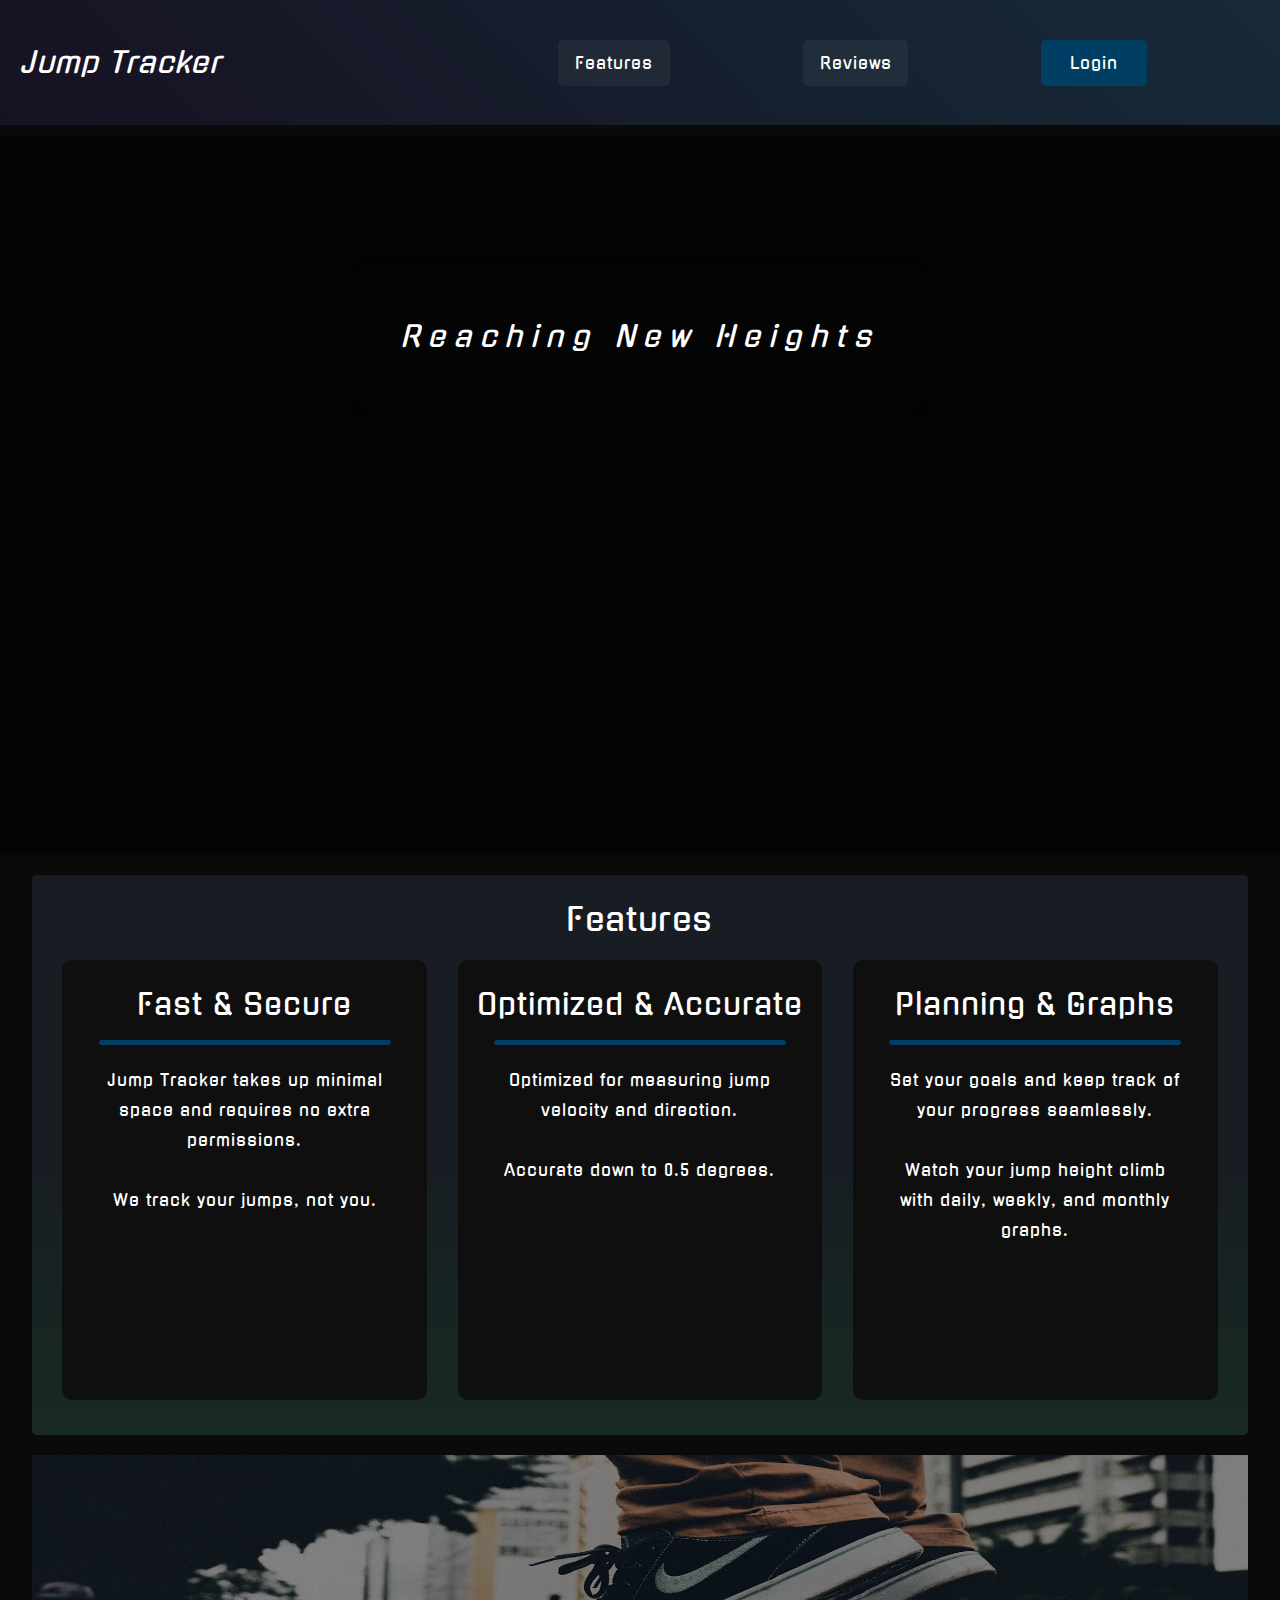
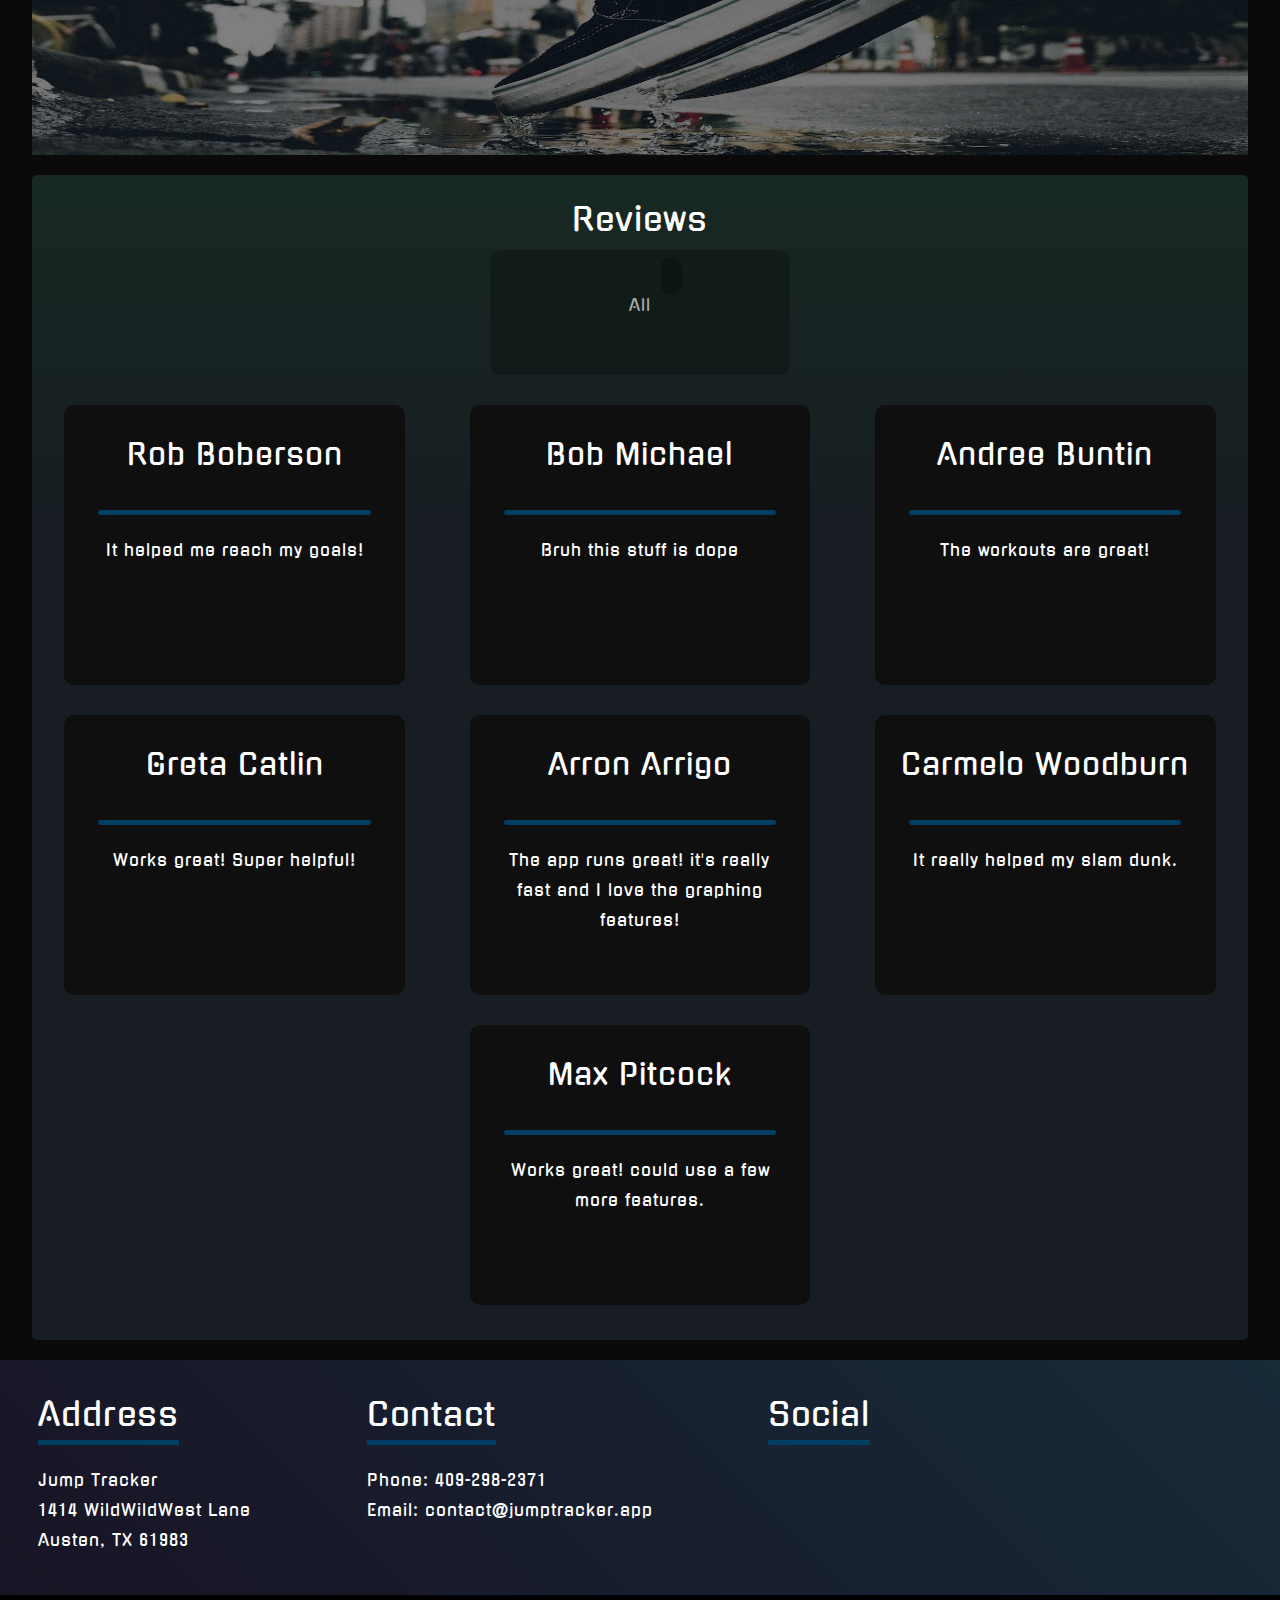
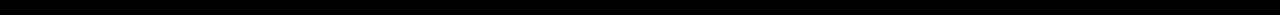
<file: index.html>
<!doctype html>

<html lang="en">
<head>
  <meta charset="utf-8">

  <title>Jump Tracker</title>

  <link href="css/index.css" rel="stylesheet">
  <link href="https://fonts.googleapis.com/css?family=Gugi" rel="stylesheet">
  <link rel="stylesheet" href="https://use.fontawesome.com/releases/v5.8.1/css/all.css" integrity="sha384-50oBUHEmvpQ+1lW4y57PTFmhCaXp0ML5d60M1M7uH2+nqUivzIebhndOJK28anvf" crossorigin="anonymous">

  <!--[if lt IE 9]>
    <script src="https://cdnjs.cloudflare.com/ajax/libs/html5shiv/3.7.3/html5shiv.js"></script>
  <![endif]-->
  <meta name="viewport" content="width=device-width, initial-scale=1">
  <script src="js/header.js" async></script>
  <script src="js/index.js" async></script>
</head>

<body>
    <div class="mainContainer">
        <!-- Header -->
        <header>
            <section class="navHeader">
                <a href="index.html"><h1>Jump Tracker</h1></a>
                <i id="mobileMenu" class="fas fa-bars fa-2x"></i>
            </section>
            <section class="navLinks">
                <a href="#features">Features</a>
                <a href="#reviews">Reviews</a>
                <a class="getStarted" href="#">&nbsp;<span class="fas fa-angle-double-up"></span> Login <span class="fas fa-angle-double-up"></span>&nbsp;</a> 
            </section>
        </header>

        <!-- Main banner -->
        <div class="banner">
            <div class="bannerText">
                <h1>Reaching New Heights</h1>
            </div>
        </div> 

        <!-- Features panels -->
        <div class="featureContainer" id="features">

            <section class="featureHeading">
                <h1>Features</h1>
            </section>

            <section class="featurePanel">
                <i class="fas fa-bolt fa-4x"></i>
                <h1>Fast & Secure</h1>
                <hr>
                <p>Jump Tracker takes up minimal space and requires no extra permissions.
                <br><br>
                We track your jumps, not you.</p>
            </section>

            <section class="featurePanel">
                <i class="fas fa-angle-double-up fa-4x"></i>
                <h1>Optimized & Accurate</h1>
                <hr>
                <p>Optimized for measuring jump velocity and direction. 
                <br><br>
                Accurate down to 0.5 degrees.</p>
            </section>

            <section class="featurePanel">
                <i class="far fa-chart-bar fa-4x"></i>
                <h1>Planning & Graphs</h1>
                <hr>
                <p>Set your goals and keep track of your progress seamlessly.
                <br><br>
                Watch your jump height climb with daily, weekly, and monthly graphs.
                </p>
            </section>
        </div>

        <!-- Jump image -->
        <img id="jump" src="img/jump.jpg">

        <!-- Reviews -->
        <div class="reviewContainer" id="reviews">
            
            <section class="reviewHeading">
                <h1>Reviews</h1>
                <div class="starsSelector">
                    <i class="stars fas fa-star fa-2x" data-stars="1"></i>
                    <i class="stars fas fa-star fa-2x" data-stars="2"></i>
                    <i class="stars fas fa-star fa-2x" data-stars="3"></i>
                    <i class="stars fas fa-star fa-2x" data-stars="4"></i>
                    <br>
                    <span class="stars" data-stars="all">All</span>
                </div>
            </section>
    
            <section class="reviewPanel" data-stars="1">
                <h1>Shaun Bedard</h1>
                <span class="starContainer"></span>
                <hr>
                <p>Didn't work for me</p>
            </section>
    
            <section class="reviewPanel" data-stars="4">
                <h1>Rob Boberson</h1>
                <span class="starContainer"></span>
                <hr>
                <p>It helped me reach my goals!</p>
            </section>
    
            <section class="reviewPanel" data-stars="4">
                <h1>Bob Michael</h1>
                <span class="starContainer"></span>
                <hr>
                <p>Bruh this stuff is dope</p>
            </section>

            <section class="reviewPanel" data-stars="3">
                <h1>Nicolle Hammitt</h1>
                <span class="starContainer"></span>
                <hr>
                <p>I increased my over jump height, but I wish there was a pro version</p>
            </section>

            <section class="reviewPanel" data-stars="4">
                <h1>Andree Buntin</h1>
                <span class="starContainer"></span>
                <hr>
                <p>The workouts are great!</p>
            </section>

            <section class="reviewPanel" data-stars="3">
                <h1>Archie Payson</h1>
                <span class="starContainer"></span>
                <hr>
                <p>It was fun but crashed sometimes</p>
            </section>

            <section class="reviewPanel" data-stars="4">
                <h1>Greta Catlin</h1>
                <span class="starContainer"></span>
                <hr>
                <p>Works great! Super helpful!</p>
            </section>
            
            <section class="reviewPanel" data-stars="4">
                <h1>Arron Arrigo</h1>
                <span class="starContainer"></span>
                <hr>
                <p>The app runs great! it's really fast and I love the graphing features!</p>
            </section>
            
            <section class="reviewPanel" data-stars="3">
                <h1>Ramiro Gremillion</h1>
                <span class="starContainer"></span>
                <hr>
                <p>It did work but I don't like jumping.</p>
            </section>
            
            <section class="reviewPanel" data-stars="1">
                <h1> Benedict Monks </h1>
                <span class="starContainer"></span>
                <hr>
                <p>I make a similar app and i'm jealous of your awesome app, it's the best thing on the market.</p>
            </section>

            <section class="reviewPanel" data-stars="4">
                <h1>Carmelo Woodburn</h1>
                <span class="starContainer"></span>
                <hr>
                <p>It really helped my slam dunk.</p>
            </section>

            <section class="reviewPanel" data-stars="2">
                <h1>Tonita Murrin</h1>
                <span class="starContainer"></span>
                <hr>
                <p>Didn't work on my phone</p>
            </section>

            <section class="reviewPanel" data-stars="4">
                <h1>Max Pitcock</h1>
                <span class="starContainer"></span>
                <hr>
                <p>Works great! could use a few more features.</p>
            </section>
            <section class="reviewPanel" data-stars="3">
                <h1>Robyn Wilding</h1>
                <span class="starContainer"></span>
                <hr>
                <p>I've been training for 2 years and this has helped jump height, I do wish it had more features though.</p>
            </section>
        </div>

        <!-- Footer -->
        <footer>
            <section class="footerBox">
                <span>Address</span>
                <address>
                    Jump Tracker
                    </br>
                    1414 WildWildWest Lane
                    </br>
                    Austen, TX 61983
                </address>
            </section>

            <section class="footerBox">
                <span>Contact</span>
                </br>
                Phone: 409-298-2371
                </br>
                Email: contact@jumptracker.app
            </section>

            <section class="footerBox">
                <span>Social</span>
                </br>
                <a href=""><i class="fab fa-twitter fa-2x"></i></a>
                <a href=""><i class="fab fa-facebook-f fa-2x"></i></a>
                <a href=""><i class="fab fa-instagram fa-2x"></i></a>
                <a href=""><i class="fab fa-github fa-2x"></i></a>
            </section>
        </footer>
    </div>
</body>
</html>
</file>
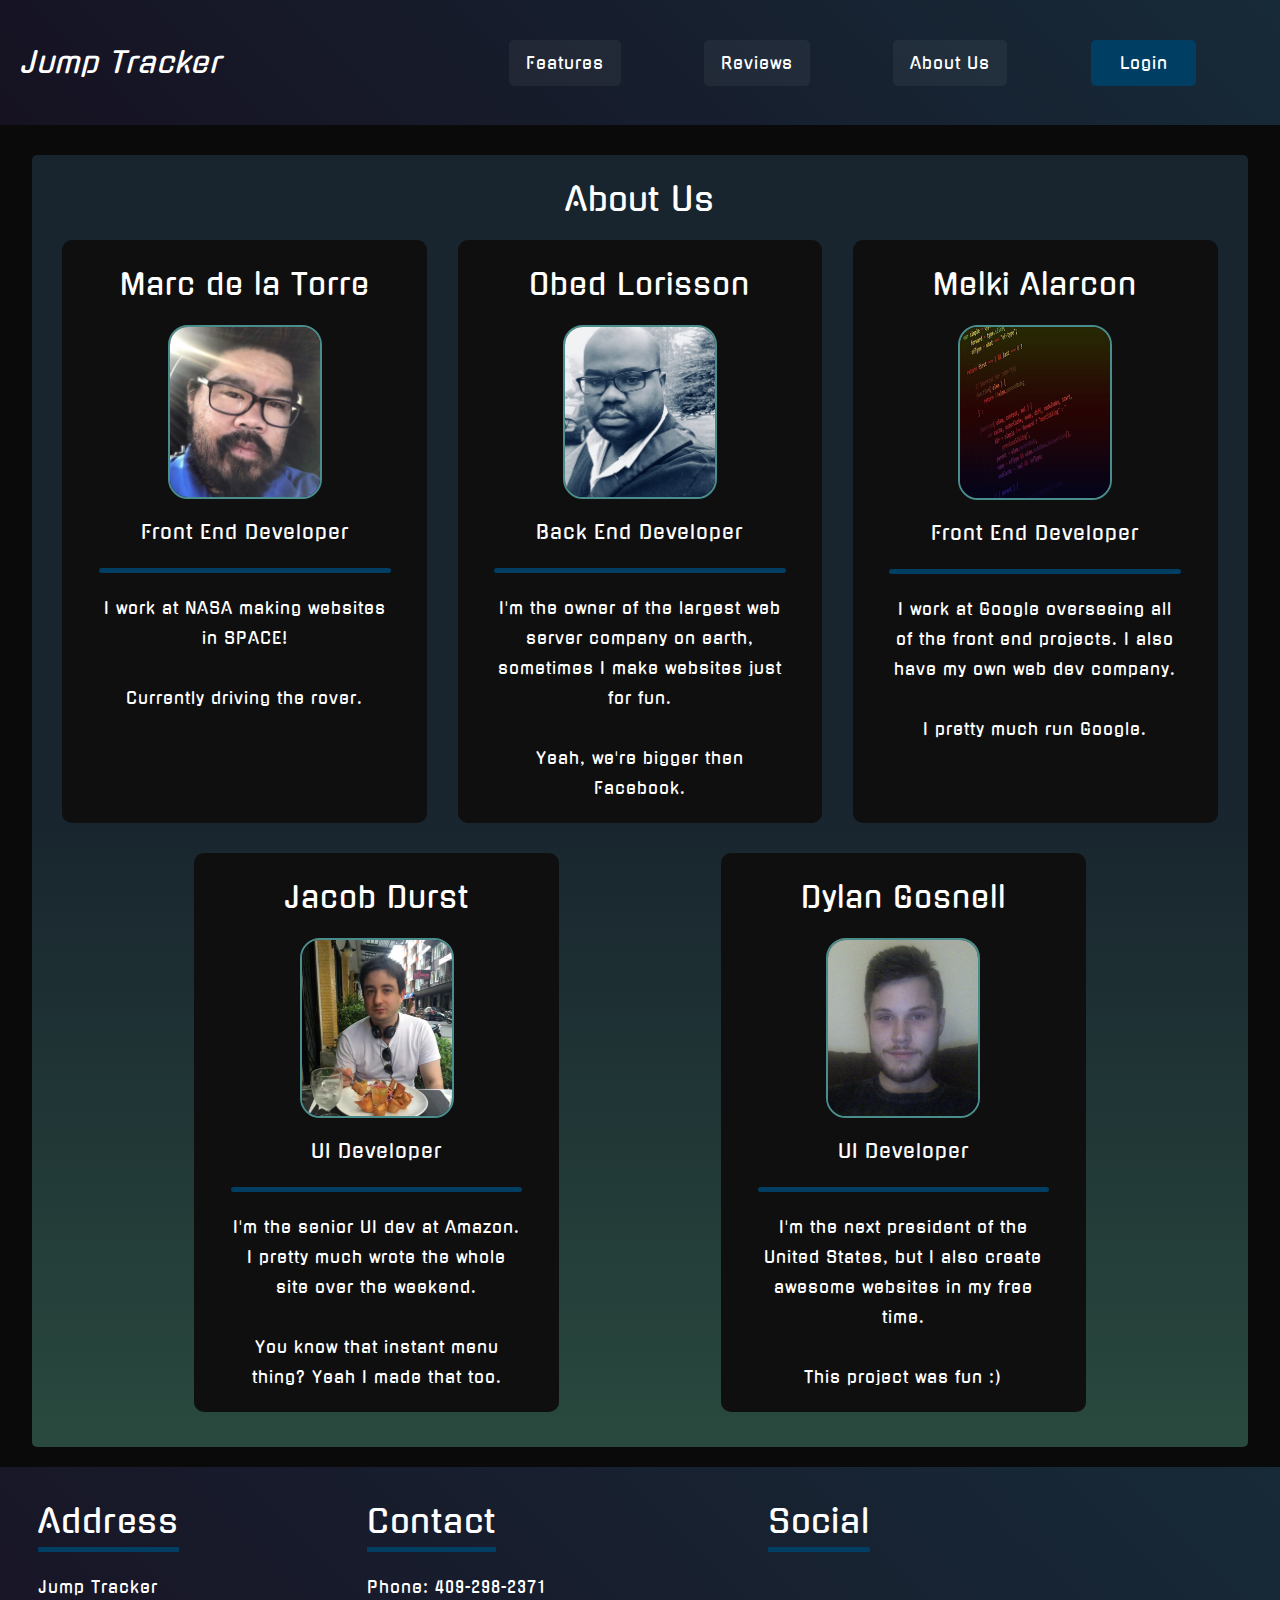
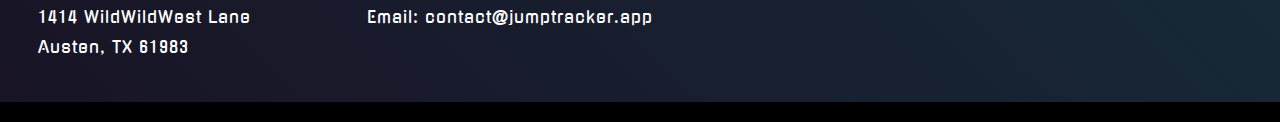
<file: about.html>
<!doctype html>

<html lang="en">
<head>
  <meta charset="utf-8">

  <title>Jump Tracker</title>

  <link href="css/about.css" rel="stylesheet">
  <link href="https://fonts.googleapis.com/css?family=Gugi" rel="stylesheet">
  <link rel="stylesheet" href="https://use.fontawesome.com/releases/v5.8.1/css/all.css" integrity="sha384-50oBUHEmvpQ+1lW4y57PTFmhCaXp0ML5d60M1M7uH2+nqUivzIebhndOJK28anvf" crossorigin="anonymous">

  <!--[if lt IE 9]>
    <script src="https://cdnjs.cloudflare.com/ajax/libs/html5shiv/3.7.3/html5shiv.js"></script>
  <![endif]-->
  <meta name="viewport" content="width=device-width, initial-scale=1">
  <script src="js/header.js" async></script>
  
</head>

<body>
    <div class="mainContainer">
        <!-- Header -->
        <header>
            <section class="navHeader">
                <a href="index.html"><h1>Jump Tracker</h1></a>
                <i id="mobileMenu" class="fas fa-bars fa-2x"></i>
            </section>
            <section class="navLinks">
                <a href="index.html#features">Features</a>
                <a href="index.html#reviews">Reviews</a>
                <a href="about.html">About Us</a>
                <a class="getStarted" href="#">&nbsp;<span class="fas fa-angle-double-up"></span> Login <span class="fas fa-angle-double-up"></span>&nbsp;</a> 
            </section>
        </header>

        <!-- About Us -->
        <section class="aboutContainer">

                <section class="aboutHeading">
                    <h1>About Us</h1>
                </section>
    
                <section class="aboutPanel">
                    <h1>Marc de la Torre</h1>
                    <img src="img/marc.png">
                    <h2>Front End Developer</h2>
                    <hr>
                    <p>I work at NASA making websites in SPACE!
                    <br><br>
                    Currently driving the rover.</p>
                </section>

                <section class="aboutPanel">
                    <h1>Obed Lorisson</h1>
                    <img src="img/obed.png">
                    <h2>Back End Developer</h2>
                    <hr>
                    <p>I'm the owner of the largest web server company on earth, sometimes I make websites just for fun.
                    <br><br>
                    Yeah, we're bigger then Facebook.</p>
                </section>

                <section class="aboutPanel">
                    <h1>Melki Alarcon</h1>
                    <img src="img/melki.jpg">
                    <h2>Front End Developer</h2>
                    <hr>
                    <p>I work at Google overseeing all of the front end projects. I also have my own web dev company.
                    <br><br>
                    I pretty much run Google.</p>
                </section>

                <section class="aboutPanel">
                    <h1>Jacob Durst</h1>
                    <img src="img/jacob.png">
                    <h2>UI Developer</h2>
                    <hr>
                    <p>I'm the senior UI dev at Amazon. I pretty much wrote the whole site over the weekend.
                    <br><br>
                    You know that instant menu thing? Yeah I made that too.</p>
                </section>
                
                <section class="aboutPanel">
                    <h1>Dylan Gosnell</h1>
                    <img src="img/dylan.png">
                    <h2>UI Developer</h2>
                    <hr>
                    <p>I'm the next president of the United States, but I also create awesome websites in my free time.
                    <br><br>
                    This project was fun :)</p>
                </section>
        </section>

        <!-- Footer -->
        <footer>
                <section class="footerBox">
                    <span>Address</span>
                    <address>
                        Jump Tracker
                        </br>
                        1414 WildWildWest Lane
                        </br>
                        Austen, TX 61983
                    </address>
                </section>
    
                <section class="footerBox">
                    <span>Contact</span>
                    </br>
                    Phone: 409-298-2371
                    </br>
                    Email: contact@jumptracker.app
                </section>
    
                <section class="footerBox">
                    <span>Social</span>
                    </br>
                    <a href=""><i class="fab fa-twitter fa-2x"></i></a>
                    <a href=""><i class="fab fa-facebook-f fa-2x"></i></a>
                    <a href=""><i class="fab fa-instagram fa-2x"></i></a>
                    <a href=""><i class="fab fa-github fa-2x"></i></a>
                </section>
            </footer>

    </div>
</body>
</html>
</file>
<file: css/index.css>
/* http://meyerweb.com/eric/tools/css/reset/ 
   v2.0 | 20110126
   License: none (public domain)
*/
html,
body,
div,
span,
applet,
object,
iframe,
h1,
h2,
h3,
h4,
h5,
h6,
p,
blockquote,
pre,
a,
abbr,
acronym,
address,
big,
cite,
code,
del,
dfn,
em,
img,
ins,
kbd,
q,
s,
samp,
small,
strike,
strong,
sub,
sup,
tt,
var,
b,
u,
i,
center,
dl,
dt,
dd,
ol,
ul,
li,
fieldset,
form,
label,
legend,
table,
caption,
tbody,
tfoot,
thead,
tr,
th,
td,
article,
aside,
canvas,
details,
embed,
figure,
figcaption,
footer,
header,
hgroup,
menu,
nav,
output,
ruby,
section,
summary,
time,
mark,
audio,
video {
  margin: 0;
  padding: 0;
  border: 0;
  font-size: 100%;
  font: inherit;
  vertical-align: baseline;
}
/* HTML5 display-role reset for older browsers */
article,
aside,
details,
figcaption,
figure,
footer,
header,
hgroup,
menu,
nav,
section {
  display: block;
}
body {
  line-height: 1;
}
ol,
ul {
  list-style: none;
}
blockquote,
q {
  quotes: none;
}
blockquote:before,
blockquote:after,
q:before,
q:after {
  content: '';
  content: none;
}
table {
  border-collapse: collapse;
  border-spacing: 0;
}
body {
  background-color: #0a0a0a;
  color: white;
  font-family: 'Gugi', cursive;
  letter-spacing: 1px;
  line-height: 30px;
}
h1 {
  font-size: 1.8rem;
  margin: 10px auto;
  width: 98%;
  text-align: center;
}
@media (max-width: 700px) {
  h1 {
    font-size: 1.6rem;
  }
}
h2 {
  font-size: 1.2rem;
  margin: 10px auto;
  width: 90%;
}
hr {
  width: 80%;
  margin: 20px auto;
  height: 5px;
  background-color: #003e64;
  border: none;
  border-radius: 10px;
}
p {
  width: 80%;
  margin: 0 auto;
}
@media (min-width: 700px) {
  p {
    font-size: 14px;
  }
}
@media (min-width: 700px) {
  p {
    font-size: 16px;
  }
}
/* Header */
header {
  width: 100%;
  background-image: linear-gradient(45deg, #161222, #172a38);
  margin-bottom: 10px;
  display: flex;
  flex-direction: row;
  height: 125px;
  /* Navigation bar */
}
@media (max-width: 700px) {
  header {
    flex-direction: column;
  }
}
header .navHeader {
  display: flex;
  align-items: center;
  height: 125px;
  margin: auto 0;
  min-height: 125px;
}
header .navHeader a {
  text-decoration: none;
  color: white;
  margin-left: 10px;
  min-width: 220px;
}
header .navHeader h1 {
  font-size: 1.8rem;
  font-weight: 200;
  font-style: italic;
}
header .navHeader #mobileMenu {
  margin: auto 20px auto auto;
  display: none;
}
@media (max-width: 700px) {
  header .navHeader #mobileMenu {
    display: block;
  }
}
header .navLinks {
  display: flex;
  width: 66%;
  justify-content: space-evenly;
  align-items: center;
  margin-left: auto;
  overflow: hidden;
  /* Navigation links */
  /* Start Here button with arrow animation */
}
@media (max-width: 700px) {
  header .navLinks {
    display: flex;
    flex-direction: column;
    width: 100%;
  }
}
header .navLinks a {
  height: 30px;
  color: white;
  text-decoration: none;
  background-color: rgba(255, 255, 255, 0.05);
  padding: 8px 2%;
  border-radius: 5px;
  margin-right: 10px;
  -webkit-transition: background-color 0.25s ease-in-out;
  -moz-transition: background-color 0.25s ease-in-out;
  -o-transition: background-color 0.25s ease-in-out;
  transition: background-color 0.25s ease-in-out;
}
@media (max-width: 700px) {
  header .navLinks a {
    color: white;
    text-decoration: none;
    border-bottom: 2px solid white;
    justify-content: space-evenly;
    text-align: center;
    width: 100%;
    padding: 12px 0px;
    border-radius: 0px;
    margin-right: 0;
    background-color: rgba(255, 255, 255, 0);
  }
  header .navLinks a:nth-child(1) {
    border-top: 2px solid white;
  }
}
header .navLinks a:hover {
  background-color: rgba(255, 255, 255, 0.25);
}
header .navLinks .getStarted {
  background-color: #003e64;
  -webkit-transition: background-color 0.25s ease-in-out;
  -moz-transition: background-color 0.25s ease-in-out;
  -o-transition: background-color 0.25s ease-in-out;
  transition: background-color 0.25s ease-in-out;
}
header .navLinks .getStarted:hover {
  background-color: #4a8d8d;
}
header .navLinks .getStarted .fa-angle-double-up {
  -webkit-animation: arrowPulse 3s infinite;
  animation: arrowPulse 3s infinite;
}
@keyframes arrowPulse {
  0% {
    opacity: 0.1;
  }
  50% {
    opacity: 1;
  }
  100% {
    opacity: 0.1;
  }
}
.adjustHeight {
  height: 350px;
}
/* Footer */
footer {
  width: 100%;
  background-color: black;
  display: flex;
  background-image: linear-gradient(45deg, #181425, #172a38);
  border-bottom: 20px solid black;
  padding: 20px 0;
  /* Footer container */
}
@media (max-width: 700px) {
  footer {
    flex-direction: column;
  }
}
footer .footerBox {
  margin: 20px 0;
  margin-left: 3%;
  margin-right: 6%;
}
@media (max-width: 700px) {
  footer .footerBox {
    width: 90%;
  }
}
footer .footerBox span {
  display: inline-block;
  margin-bottom: 20px;
  padding-bottom: 10px;
  font-size: 2rem;
  border-bottom: 5px solid #003e64;
}
footer .footerBox .fab {
  margin-right: 20px;
}
footer .footerBox a {
  color: white;
}
/* Main container */
.mainContainer {
  width: 100%;
  margin: 0 auto;
  display: flex;
  flex-direction: column;
  align-items: center;
  max-width: 1800px;
  /* Banner / Hero image */
  /* Features */
  /* Jump image */
  /* Reviews */
}
.mainContainer .banner {
  /* Temp background URL to work with github */
  background-image: linear-gradient(rgba(0, 0, 0, 0.5), rgba(0, 0, 0, 0.6)), url("https://raw.githubusercontent.com/bwjumptracker/DylanRepo/dylan-gosnell/img/bball.jpg");
  background-repeat: no-repeat;
  text-align: center;
  background-size: 100% 100%;
  width: 100vw;
  height: 80vh;
  max-width: 1800px;
  /* Text box */
}
.mainContainer .banner .bannerText {
  position: relative;
  width: 43%;
  top: 28%;
  left: 50%;
  transform: translate(-50%, -50%);
  color: white;
  background: rgba(0, 0, 0, 0.2);
  padding: 35px 10px;
  border-radius: 10px;
  box-shadow: 0px 0px 10px 5px rgba(0, 0, 0, 0.5);
}
@media (max-width: 700px) {
  .mainContainer .banner .bannerText {
    top: 36%;
    width: 60%;
  }
}
.mainContainer .banner .bannerText h1 {
  margin: 25px auto;
  font-style: italic;
  letter-spacing: 8px;
}
.mainContainer .banner .bannerText p {
  font-style: italic;
  margin: 25px 0;
}
.mainContainer .featureContainer {
  width: 95%;
  display: flex;
  flex-wrap: wrap;
  margin: 20px 0;
  background: linear-gradient(to bottom, #171d22 50%, #182923 100%);
  justify-content: space-evenly;
  border-radius: 5px;
  padding: 20px 0;
  /* Heading */
  /* Panels */
}
@media (max-width: 700px) {
  .mainContainer .featureContainer {
    flex-direction: column;
    align-items: center;
  }
}
.mainContainer .featureContainer .featureHeading {
  width: 90%;
  text-align: center;
}
.mainContainer .featureContainer .featureHeading h1 {
  font-size: 2rem;
}
.mainContainer .featureContainer .featurePanel {
  width: 30%;
  min-height: 400px;
  margin: 15px 0;
  padding: 20px 0;
  text-align: center;
  background-color: #0f0f0f;
  border-radius: 10px;
}
@media (max-width: 700px) {
  .mainContainer .featureContainer .featurePanel {
    width: 90%;
    min-height: 300px;
  }
}
.mainContainer .featureContainer .featurePanel h1 {
  width: 90%;
}
.mainContainer .featureContainer .featurePanel .fa-bolt {
  color: yellow;
  margin-bottom: 10px;
  -webkit-animation: featurePulse 10s infinite;
  animation: featurePulse 10s infinite;
  animation-delay: 0.5s;
  opacity: 0.05;
}
@keyframes featurePulse {
  0% {
    opacity: 0.05;
  }
  50% {
    opacity: 1;
  }
  100% {
    opacity: 0.05;
  }
}
.mainContainer .featureContainer .featurePanel .fa-angle-double-up {
  color: red;
  margin-bottom: 10px;
  -webkit-animation: featurePulse 10s infinite;
  animation: featurePulse 10s infinite;
  animation-delay: 1.5s;
  opacity: 0.05;
}
@keyframes featurePulse {
  0% {
    opacity: 0.05;
  }
  50% {
    opacity: 1;
  }
  100% {
    opacity: 0.05;
  }
}
.mainContainer .featureContainer .featurePanel .fa-chart-bar {
  color: #00ff00;
  margin-bottom: 10px;
  -webkit-animation: featurePulse 10s infinite;
  animation: featurePulse 10s infinite;
  animation-delay: 2.5s;
  opacity: 0.05;
}
@keyframes featurePulse {
  0% {
    opacity: 0.05;
  }
  50% {
    opacity: 1;
  }
  100% {
    opacity: 0.05;
  }
}
.mainContainer #jump {
  width: 95%;
  height: 300px;
}
.mainContainer .reviewContainer {
  width: 95%;
  display: flex;
  flex-wrap: wrap;
  margin: 20px 0;
  padding: 20px 0;
  background: linear-gradient(to top, #171d22 70%, #182923 100%);
  justify-content: space-evenly;
  border-radius: 5px;
  /* Heading */
  /* Panels */
}
@media (max-width: 700px) {
  .mainContainer .reviewContainer {
    flex-direction: column;
    align-items: center;
  }
}
.mainContainer .reviewContainer .reviewHeading {
  width: 90%;
  text-align: center;
  /* Review stars */
}
.mainContainer .reviewContainer .reviewHeading h1 {
  font-size: 2rem;
}
.mainContainer .reviewContainer .reviewHeading .starsSelector {
  margin: 15px auto;
  max-width: 300px;
  height: 105px;
  background-color: rgba(0, 0, 0, 0.25);
  border-radius: 10px;
  padding: 10px 0;
}
.mainContainer .reviewContainer .reviewHeading .starsSelector .stars {
  color: goldenrod;
  margin: 10px 0;
  padding: 8px;
}
.mainContainer .reviewContainer .reviewHeading .starsSelector .fa-star {
  padding: 10px 10px 12px 11px;
}
.mainContainer .reviewContainer .reviewHeading .starSelected {
  background-color: rgba(0, 0, 0, 0.25);
  border-radius: 10px;
}
.mainContainer .reviewContainer .reviewPanel {
  width: 28%;
  min-height: 250px;
  margin: 15px auto;
  padding: 15px 0;
  text-align: center;
  background-color: #0f0f0f;
  border-radius: 10px;
}
@media (max-width: 700px) {
  .mainContainer .reviewContainer .reviewPanel {
    min-height: 200px;
  }
}
.mainContainer .reviewContainer .reviewPanel h1 {
  width: 90%;
  height: 50px;
  padding-top: 10px;
  text-align: center;
}
@media (max-width: 700px) {
  .mainContainer .reviewContainer .reviewPanel h1 {
    height: 40px;
  }
}
.mainContainer .reviewContainer .reviewPanel .starContainer {
  color: goldenrod;
}
@media (max-width: 700px) {
  .mainContainer .reviewContainer .reviewPanel {
    width: 90%;
  }
}
</file>
<file: css/about.css>
/* http://meyerweb.com/eric/tools/css/reset/ 
   v2.0 | 20110126
   License: none (public domain)
*/
html,
body,
div,
span,
applet,
object,
iframe,
h1,
h2,
h3,
h4,
h5,
h6,
p,
blockquote,
pre,
a,
abbr,
acronym,
address,
big,
cite,
code,
del,
dfn,
em,
img,
ins,
kbd,
q,
s,
samp,
small,
strike,
strong,
sub,
sup,
tt,
var,
b,
u,
i,
center,
dl,
dt,
dd,
ol,
ul,
li,
fieldset,
form,
label,
legend,
table,
caption,
tbody,
tfoot,
thead,
tr,
th,
td,
article,
aside,
canvas,
details,
embed,
figure,
figcaption,
footer,
header,
hgroup,
menu,
nav,
output,
ruby,
section,
summary,
time,
mark,
audio,
video {
  margin: 0;
  padding: 0;
  border: 0;
  font-size: 100%;
  font: inherit;
  vertical-align: baseline;
}
/* HTML5 display-role reset for older browsers */
article,
aside,
details,
figcaption,
figure,
footer,
header,
hgroup,
menu,
nav,
section {
  display: block;
}
body {
  line-height: 1;
}
ol,
ul {
  list-style: none;
}
blockquote,
q {
  quotes: none;
}
blockquote:before,
blockquote:after,
q:before,
q:after {
  content: '';
  content: none;
}
table {
  border-collapse: collapse;
  border-spacing: 0;
}
body {
  background-color: #0a0a0a;
  color: white;
  font-family: 'Gugi', cursive;
  letter-spacing: 1px;
  line-height: 30px;
}
h1 {
  font-size: 1.8rem;
  margin: 10px auto;
  width: 98%;
  text-align: center;
}
@media (max-width: 700px) {
  h1 {
    font-size: 1.6rem;
  }
}
h2 {
  font-size: 1.2rem;
  margin: 10px auto;
  width: 90%;
}
hr {
  width: 80%;
  margin: 20px auto;
  height: 5px;
  background-color: #003e64;
  border: none;
  border-radius: 10px;
}
p {
  width: 80%;
  margin: 0 auto;
}
@media (min-width: 700px) {
  p {
    font-size: 14px;
  }
}
@media (min-width: 700px) {
  p {
    font-size: 16px;
  }
}
/* Header */
header {
  width: 100%;
  background-image: linear-gradient(45deg, #161222, #172a38);
  margin-bottom: 10px;
  display: flex;
  flex-direction: row;
  height: 125px;
  /* Navigation bar */
}
@media (max-width: 700px) {
  header {
    flex-direction: column;
  }
}
header .navHeader {
  display: flex;
  align-items: center;
  height: 125px;
  margin: auto 0;
  min-height: 125px;
}
header .navHeader a {
  text-decoration: none;
  color: white;
  margin-left: 10px;
  min-width: 220px;
}
header .navHeader h1 {
  font-size: 1.8rem;
  font-weight: 200;
  font-style: italic;
}
header .navHeader #mobileMenu {
  margin: auto 20px auto auto;
  display: none;
}
@media (max-width: 700px) {
  header .navHeader #mobileMenu {
    display: block;
  }
}
header .navLinks {
  display: flex;
  width: 66%;
  justify-content: space-evenly;
  align-items: center;
  margin-left: auto;
  overflow: hidden;
  /* Navigation links */
  /* Start Here button with arrow animation */
}
@media (max-width: 700px) {
  header .navLinks {
    display: flex;
    flex-direction: column;
    width: 100%;
  }
}
header .navLinks a {
  height: 30px;
  color: white;
  text-decoration: none;
  background-color: rgba(255, 255, 255, 0.05);
  padding: 8px 2%;
  border-radius: 5px;
  margin-right: 10px;
  -webkit-transition: background-color 0.25s ease-in-out;
  -moz-transition: background-color 0.25s ease-in-out;
  -o-transition: background-color 0.25s ease-in-out;
  transition: background-color 0.25s ease-in-out;
}
@media (max-width: 700px) {
  header .navLinks a {
    color: white;
    text-decoration: none;
    border-bottom: 2px solid white;
    justify-content: space-evenly;
    text-align: center;
    width: 100%;
    padding: 12px 0px;
    border-radius: 0px;
    margin-right: 0;
    background-color: rgba(255, 255, 255, 0);
  }
  header .navLinks a:nth-child(1) {
    border-top: 2px solid white;
  }
}
header .navLinks a:hover {
  background-color: rgba(255, 255, 255, 0.25);
}
header .navLinks .getStarted {
  background-color: #003e64;
  -webkit-transition: background-color 0.25s ease-in-out;
  -moz-transition: background-color 0.25s ease-in-out;
  -o-transition: background-color 0.25s ease-in-out;
  transition: background-color 0.25s ease-in-out;
}
header .navLinks .getStarted:hover {
  background-color: #4a8d8d;
}
header .navLinks .getStarted .fa-angle-double-up {
  -webkit-animation: arrowPulse 3s infinite;
  animation: arrowPulse 3s infinite;
}
@keyframes arrowPulse {
  0% {
    opacity: 0.1;
  }
  50% {
    opacity: 1;
  }
  100% {
    opacity: 0.1;
  }
}
.adjustHeight {
  height: 350px;
}
/* Footer */
footer {
  width: 100%;
  background-color: black;
  display: flex;
  background-image: linear-gradient(45deg, #181425, #172a38);
  border-bottom: 20px solid black;
  padding: 20px 0;
  /* Footer container */
}
@media (max-width: 700px) {
  footer {
    flex-direction: column;
  }
}
footer .footerBox {
  margin: 20px 0;
  margin-left: 3%;
  margin-right: 6%;
}
@media (max-width: 700px) {
  footer .footerBox {
    width: 90%;
  }
}
footer .footerBox span {
  display: inline-block;
  margin-bottom: 20px;
  padding-bottom: 10px;
  font-size: 2rem;
  border-bottom: 5px solid #003e64;
}
footer .footerBox .fab {
  margin-right: 20px;
}
footer .footerBox a {
  color: white;
}
/* Main container */
.mainContainer {
  width: 100%;
  margin: 0 auto;
  display: flex;
  flex-direction: column;
  align-items: center;
  max-width: 1800px;
  /* Features */
}
.mainContainer .aboutContainer {
  width: 95%;
  display: flex;
  flex-wrap: wrap;
  margin: 20px 0;
  background: linear-gradient(to bottom, #18242e 50%, #29493e 100%);
  justify-content: space-evenly;
  border-radius: 5px;
  padding: 20px 0;
  /* Heading */
  /* About panels */
}
@media (max-width: 700px) {
  .mainContainer .aboutContainer {
    flex-direction: column;
    align-items: center;
  }
}
.mainContainer .aboutContainer .aboutHeading {
  width: 90%;
  text-align: center;
}
.mainContainer .aboutContainer .aboutHeading h1 {
  font-size: 2rem;
}
.mainContainer .aboutContainer .aboutPanel {
  width: 30%;
  min-height: 400px;
  margin: 15px 0;
  padding: 20px 0;
  text-align: center;
  background-color: #0f0f0f;
  border-radius: 10px;
}
@media (max-width: 700px) {
  .mainContainer .aboutContainer .aboutPanel {
    width: 90%;
    min-height: 300px;
  }
}
.mainContainer .aboutContainer .aboutPanel h1 {
  width: 90%;
}
.mainContainer .aboutContainer .aboutPanel h2 {
  width: 90%;
}
.mainContainer .aboutContainer .aboutPanel img {
  width: 150px;
  border-radius: 20px;
  border: 2.5px solid #4a8d8d;
  margin-top: 15px;
  -webkit-animation: aboutPulse 5s infinite;
  animation: aboutPulse 5s infinite;
}
@keyframes aboutPulse {
  0% {
    box-shadow: 0px 0px 5px 5px rgba(0, 62, 100, 0.05);
  }
  50% {
    box-shadow: 0px 0px 10px 5px #003e64;
  }
  100% {
    box-shadow: 0px 0px 5px 5px rgba(0, 62, 100, 0.05);
  }
}
</file>
